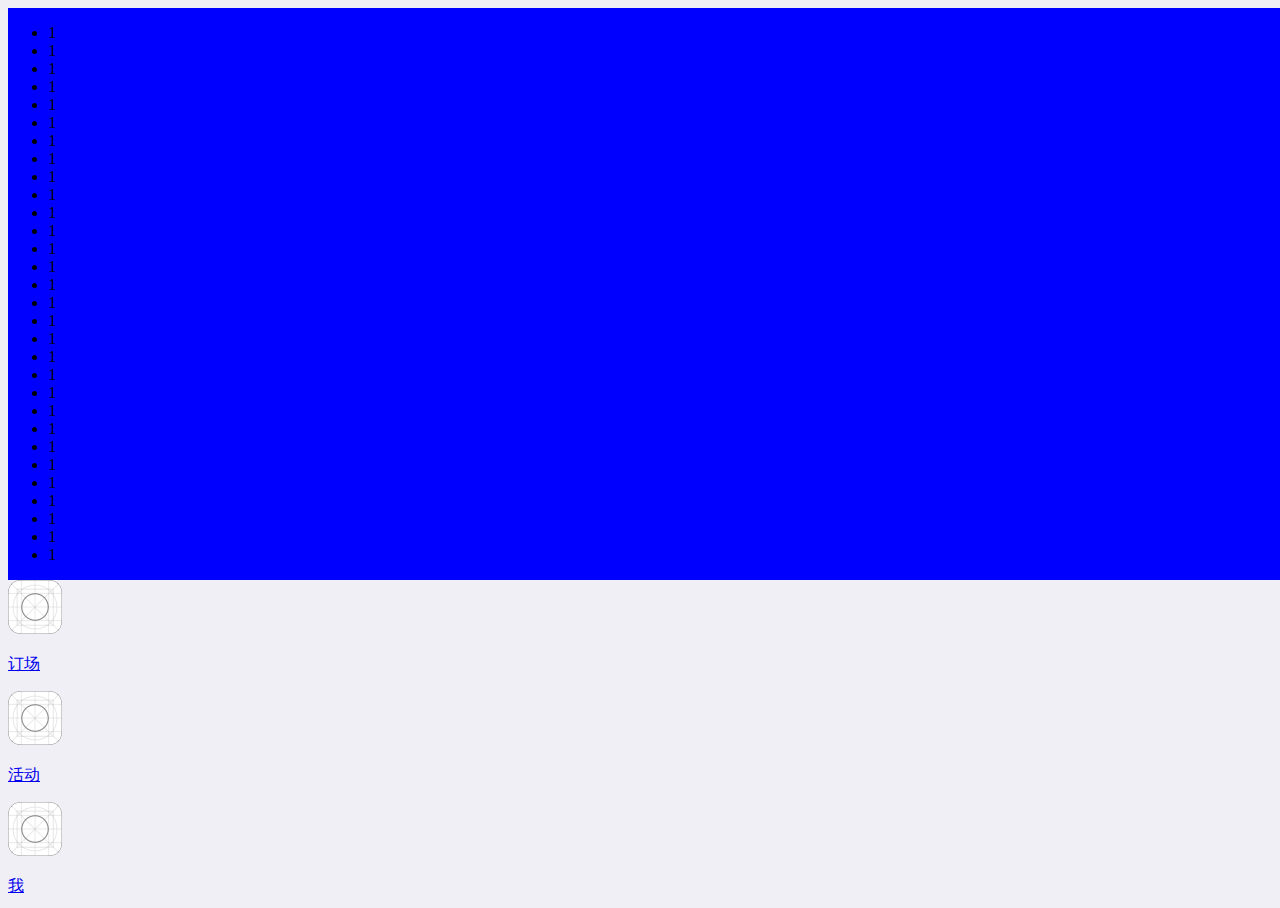
<file: scroll/index.html>
<!DOCTYPE html>
<html lang="en">
<head>
    <meta charset="UTF-8">
    <title>横向滚动</title>
    <meta name="viewport" content="width=device-width,initial-scale=1,user-scalable=0">
    <link rel="stylesheet" href="https://res.wx.qq.com/open/libs/weui/1.1.0/weui.min.css">
    <link rel="stylesheet" href="index.css">
</head>
<body>
    <div class="weui-tab">
        <div class="weui-tab__panel">
            <!-- 内容 begin -->
            <div class="panel">
                <div class="panel-container">
                    <div id="panel-book" class="panel-book">
                        <ul>
                            <li>1</li>
                            <li>1</li>
                            <li>1</li>
                            <li>1</li>
                            <li>1</li>
                            <li>1</li>
                            <li>1</li>
                            <li>1</li>
                            <li>1</li>
                            <li>1</li>
                            <li>1</li>
                            <li>1</li>
                            <li>1</li>
                            <li>1</li>
                            <li>1</li>
                            <li>1</li>
                            <li>1</li>
                            <li>1</li>
                            <li>1</li>
                            <li>1</li>
                            <li>1</li>
                            <li>1</li>
                            <li>1</li>
                            <li>1</li>
                            <li>1</li>
                            <li>1</li>
                            <li>1</li>
                            <li>1</li>
                            <li>1</li>
                            <li>1</li>
                        </ul>
                    </div>
                    <div id="panel-activity" class="panel-activity">活动</div>
                    <div id="panel-personal" class="panel-personal">我</div>
                </div>
            </div>
            <!-- 内容 end -->
        </div>
        <!-- 底部菜单 begin -->
        <div class="weui-tabbar">
            <a href="javascript:;" class="weui-tabbar__item">
                <img src="images/icon_book.png" alt="" class="weui-tabbar__icon weui-bar__item_on">
                <p class="weui-tabbar__label">订场</p>
            </a>
            <a href="javascript:;" class="weui-tabbar__item">
                <img src="images/icon_activity.png" alt="" class="weui-tabbar__icon">
                <p class="weui-tabbar__label">活动</p>
            </a>
            <a href="javascript:;" class="weui-tabbar__item">
                <img src="images/icon_personalInfo.png" alt="" class="weui-tabbar__icon">
                <p class="weui-tabbar__label">我</p>
            </a>
        </div>
        <!-- 底部菜单 end -->
    </div>

<script src="zepto-store.min.js"></script>
<script src="iscroll-probe.min.js"></script>
<!-- <script src="vconsole.min.js"></script> -->
<script src="test.js"></script>

</body>
</html>
</file>
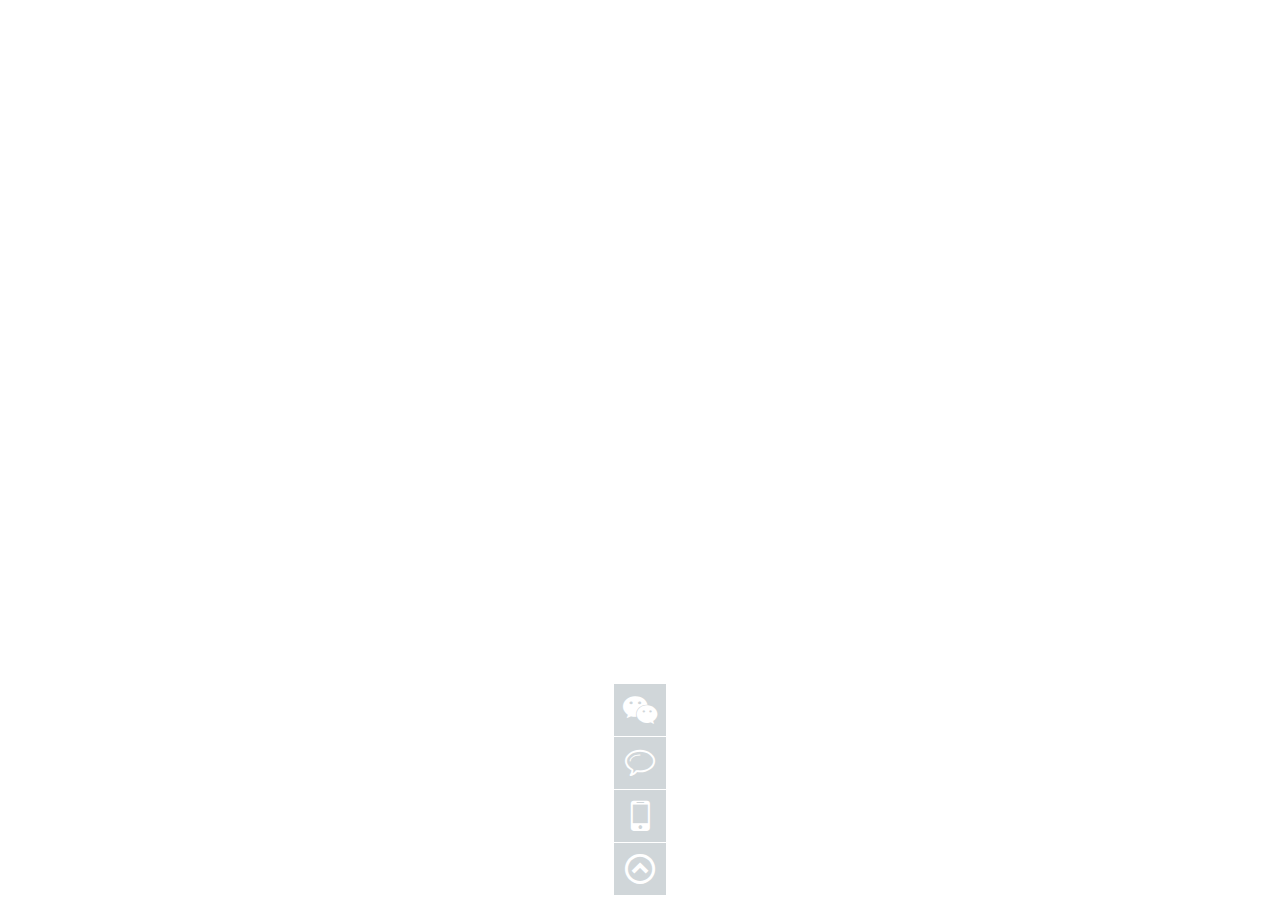
<file: toolbar/toolbar-imooc/index2.html>
<!DOCTYPE html>
<html lang="en">
<head>
    <meta charset="UTF-8">
    <meta name="viewport" content="width=device-width, initial-scale=1.0">
    <meta http-equiv="X-UA-Compatible" content="ie=edge">
    <title>toolbar</title>
    <link rel="stylesheet" href="css/index2.css">
</head>
<body>
    <div class="toolbar">
        <a href="javascript:;" class="toolbar-item">
            <span class="toolbar-btn">
                <i class="toolbar-icon icon-wechat"></i>
                <i class="toolbar-text">公众<br>账号</i>
            </span>
            <span class="toolbar-layer toolbar-layer-weixin"></span>
        </a>
        <a href="javascript:;" class="toolbar-item">
            <span class="toolbar-btn">
                <i class="toolbar-icon icon-comment"></i>
                <i class="toolbar-text">意见<br>反馈</i>
            </span>
        </a>
        <a href="javascript:;" class="toolbar-item">
            <span class="toolbar-btn">
                <i class="toolbar-icon icon-mobile"></i>
                <i class="toolbar-text">app<br>下载</i>
            </span>
            <span class="toolbar-layer toolbar-layer-app"></span>
        </a>
        <a href="javascript:;" class="toolbar-item">
            <span class="toolbar-btn">
                <i class="toolbar-icon icon-circle-up"></i>
                <i class="toolbar-text">返回<br>顶部</i>
            </span>
        </a>
    </div>
</body>
</html>
</file>
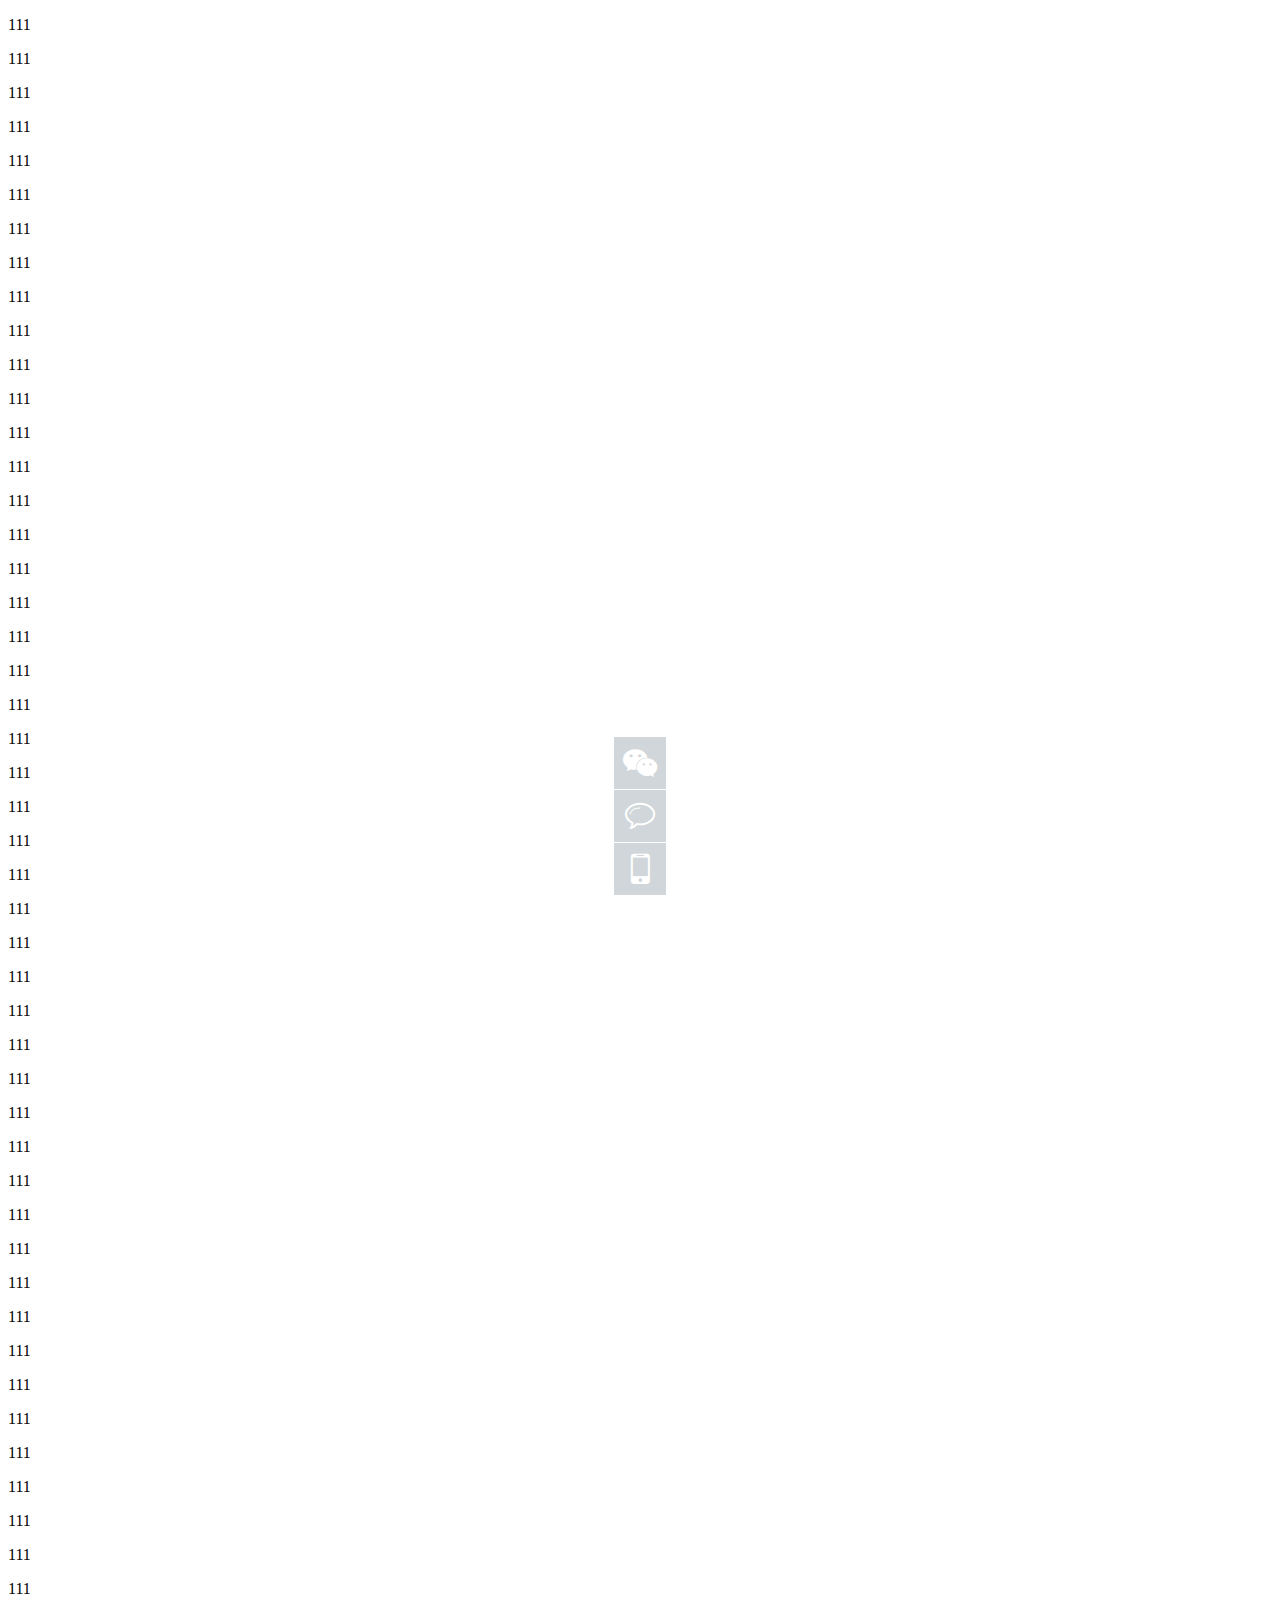
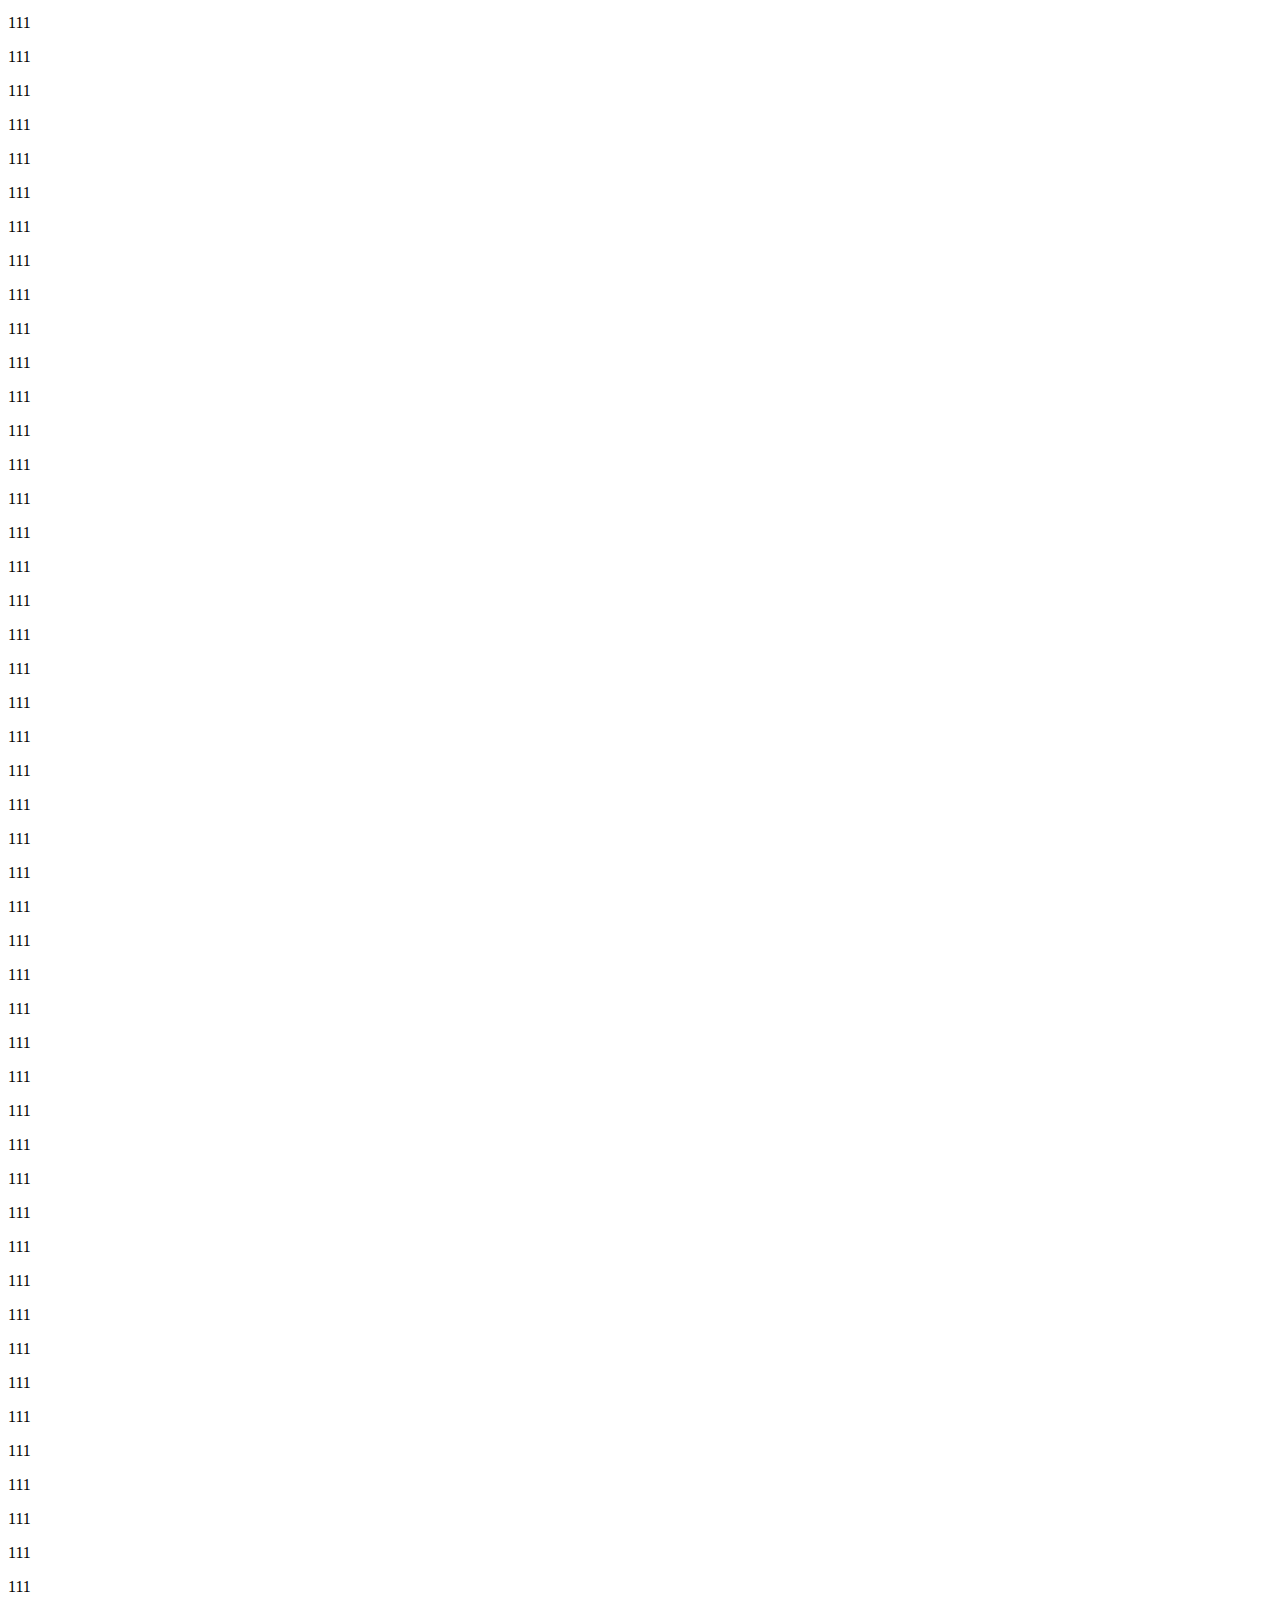
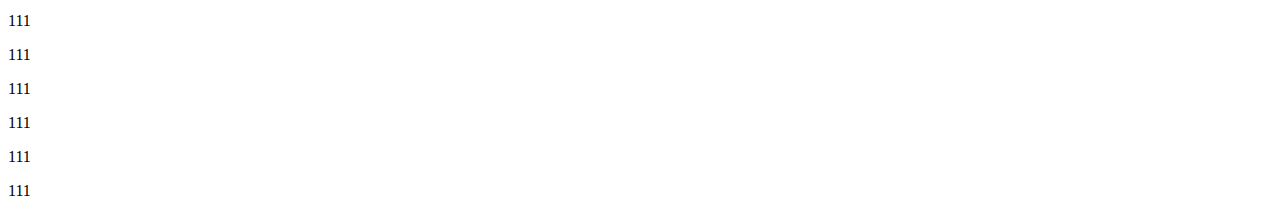
<file: toolbar/toolbar-imooc/index3.html>
<!DOCTYPE html>
<html lang="en">
<head>
    <meta charset="UTF-8">
    <meta name="viewport" content="width=device-width, initial-scale=1.0">
    <meta http-equiv="X-UA-Compatible" content="ie=edge">
    <title>toolbar</title>
    <link rel="stylesheet" href="css/index3.css">
</head>
<body>
    <div class="toolbar">
        <a href="javascript:;" class="toolbar-item toolbar-item-weixin">
            <span class="toolbar-btn"></span>
        </a>
        <a href="javascript:;" class="toolbar-item toolbar-item-feedback">
            <span class="toolbar-btn"></span>
        </a>
        <a href="javascript:;" class="toolbar-item toolbar-item-app">
            <span class="toolbar-btn"></span>
        </a>
        <a id="backTop" href="javascript:;" class="toolbar-item toolbar-item-top">
            <span class="toolbar-btn"></span>
        </a>
    </div>
<div>
    <p>111</p>
    <p>111</p>
    <p>111</p>
    <p>111</p>
    <p>111</p>
    <p>111</p>
    <p>111</p>
    <p>111</p>
    <p>111</p>
    <p>111</p>
    <p>111</p>
    <p>111</p>
    <p>111</p>
    <p>111</p>
    <p>111</p>
    <p>111</p>
    <p>111</p>
    <p>111</p>
    <p>111</p>
    <p>111</p>
    <p>111</p>
    <p>111</p>
    <p>111</p>
    <p>111</p>
    <p>111</p>
    <p>111</p>
    <p>111</p>
    <p>111</p>
    <p>111</p>
    <p>111</p>
    <p>111</p>
    <p>111</p>
    <p>111</p>
    <p>111</p>
    <p>111</p>
    <p>111</p>
    <p>111</p>
    <p>111</p>
    <p>111</p>
    <p>111</p>
    <p>111</p>
    <p>111</p>
    <p>111</p>
    <p>111</p>
    <p>111</p>
    <p>111</p>
    <p>111</p>
    <p>111</p>
    <p>111</p>
    <p>111</p>
    <p>111</p>
    <p>111</p>
    <p>111</p>
    <p>111</p>
    <p>111</p>
    <p>111</p>
    <p>111</p>
    <p>111</p>
    <p>111</p>
    <p>111</p>
    <p>111</p>
    <p>111</p>
    <p>111</p>
    <p>111</p>
    <p>111</p>
    <p>111</p>
    <p>111</p>
    <p>111</p>
    <p>111</p>
    <p>111</p>
    <p>111</p>
    <p>111</p>
    <p>111</p>
    <p>111</p>
    <p>111</p>
    <p>111</p>
    <p>111</p>
    <p>111</p>
    <p>111</p>
    <p>111</p>
    <p>111</p>
    <p>111</p>
    <p>111</p>
    <p>111</p>
    <p>111</p>
    <p>111</p>
    <p>111</p>
    <p>111</p>
    <p>111</p>
    <p>111</p>
    <p>111</p>
    <p>111</p>
    <p>111</p>
    <p>111</p>
    <p>111</p>
    <p>111</p>
    <p>111</p>
    <p>111</p>
    <p>111</p>
    <p>111</p>
</div>

<script src="js/require.js" data-main="js/main"></script>
</body>
</html>
</file>
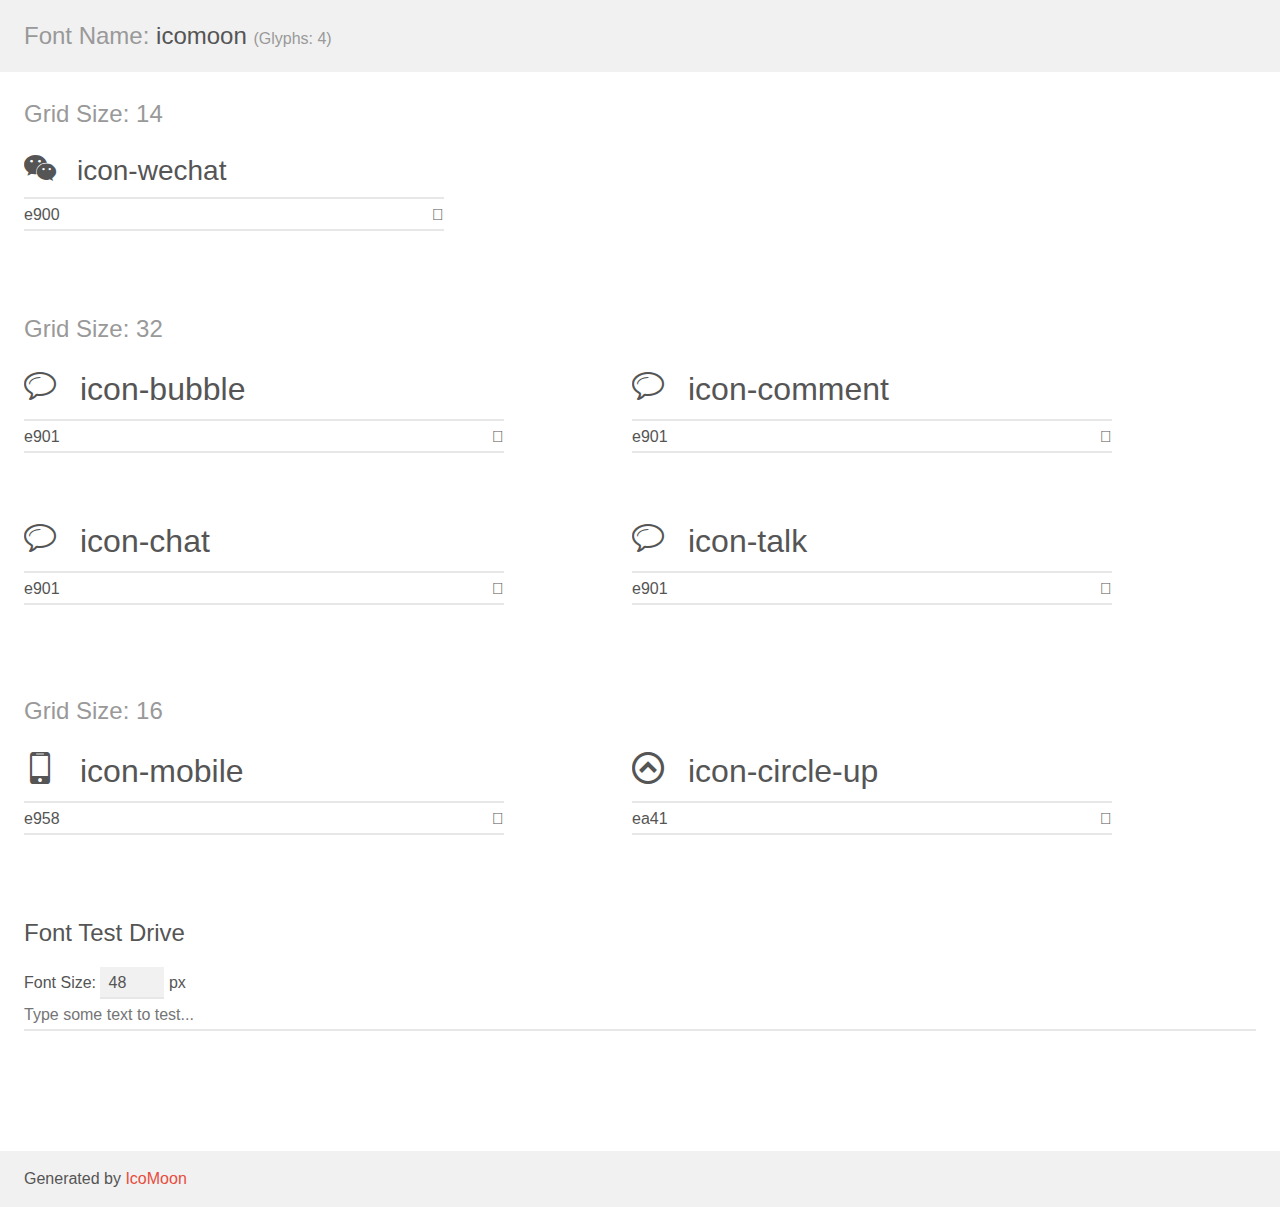
<file: toolbar/toolbar-imooc/img/icomoon/demo.html>
<!doctype html>
<html>
<head>
    <meta charset="utf-8">
    <title>IcoMoon Demo</title>
    <meta name="description" content="An Icon Font Generated By IcoMoon.io">
    <meta name="viewport" content="width=device-width, initial-scale=1">
    <link rel="stylesheet" href="demo-files/demo.css">
    <link rel="stylesheet" href="style.css"></head>
<body>
    <div class="bgc1 clearfix">
        <h1 class="mhmm mvm"><span class="fgc1">Font Name:</span> icomoon <small class="fgc1">(Glyphs:&nbsp;4)</small></h1>
    </div>
    <div class="clearfix mhl ptl">
        <h1 class="mvm mtn fgc1">Grid Size: 14</h1>
        <div class="glyph fs1">
            <div class="clearfix bshadow0 pbs">
                <span class="icon-wechat">
                
                </span>
                <span class="mls"> icon-wechat</span>
            </div>
            <fieldset class="fs0 size1of1 clearfix hidden-false">
                <input type="text" readonly value="e900" class="unit size1of2" />
                <input type="text" maxlength="1" readonly value="&#xe900;" class="unitRight size1of2 talign-right" />
            </fieldset>
            <div class="fs0 bshadow0 clearfix hidden-true">
                <span class="unit pvs fgc1">liga: </span>
                <input type="text" readonly value="" class="liga unitRight" />
            </div>
        </div>
    </div>
    <div class="clearfix mhl ptl">
        <h1 class="mvm mtn fgc1">Grid Size: 32</h1>
        <div class="glyph fs2">
            <div class="clearfix bshadow0 pbs">
                <span class="icon-bubble">
                
                </span>
                <span class="mls"> icon-bubble</span>
            </div>
            <fieldset class="fs0 size1of1 clearfix hidden-false">
                <input type="text" readonly value="e901" class="unit size1of2" />
                <input type="text" maxlength="1" readonly value="&#xe901;" class="unitRight size1of2 talign-right" />
            </fieldset>
            <div class="fs0 bshadow0 clearfix hidden-true">
                <span class="unit pvs fgc1">liga: </span>
                <input type="text" readonly value="" class="liga unitRight" />
            </div>
        </div>
        <div class="glyph fs2">
            <div class="clearfix bshadow0 pbs">
                <span class="icon-comment">
                
                </span>
                <span class="mls"> icon-comment</span>
            </div>
            <fieldset class="fs0 size1of1 clearfix hidden-false">
                <input type="text" readonly value="e901" class="unit size1of2" />
                <input type="text" maxlength="1" readonly value="&#xe901;" class="unitRight size1of2 talign-right" />
            </fieldset>
            <div class="fs0 bshadow0 clearfix hidden-true">
                <span class="unit pvs fgc1">liga: </span>
                <input type="text" readonly value="" class="liga unitRight" />
            </div>
        </div>
        <div class="glyph fs2">
            <div class="clearfix bshadow0 pbs">
                <span class="icon-chat">
                
                </span>
                <span class="mls"> icon-chat</span>
            </div>
            <fieldset class="fs0 size1of1 clearfix hidden-false">
                <input type="text" readonly value="e901" class="unit size1of2" />
                <input type="text" maxlength="1" readonly value="&#xe901;" class="unitRight size1of2 talign-right" />
            </fieldset>
            <div class="fs0 bshadow0 clearfix hidden-true">
                <span class="unit pvs fgc1">liga: </span>
                <input type="text" readonly value="" class="liga unitRight" />
            </div>
        </div>
        <div class="glyph fs2">
            <div class="clearfix bshadow0 pbs">
                <span class="icon-talk">
                
                </span>
                <span class="mls"> icon-talk</span>
            </div>
            <fieldset class="fs0 size1of1 clearfix hidden-false">
                <input type="text" readonly value="e901" class="unit size1of2" />
                <input type="text" maxlength="1" readonly value="&#xe901;" class="unitRight size1of2 talign-right" />
            </fieldset>
            <div class="fs0 bshadow0 clearfix hidden-true">
                <span class="unit pvs fgc1">liga: </span>
                <input type="text" readonly value="" class="liga unitRight" />
            </div>
        </div>
    </div>
    <div class="clearfix mhl ptl">
        <h1 class="mvm mtn fgc1">Grid Size: 16</h1>
        <div class="glyph fs3">
            <div class="clearfix bshadow0 pbs">
                <span class="icon-mobile">
                
                </span>
                <span class="mls"> icon-mobile</span>
            </div>
            <fieldset class="fs0 size1of1 clearfix hidden-false">
                <input type="text" readonly value="e958" class="unit size1of2" />
                <input type="text" maxlength="1" readonly value="&#xe958;" class="unitRight size1of2 talign-right" />
            </fieldset>
            <div class="fs0 bshadow0 clearfix hidden-true">
                <span class="unit pvs fgc1">liga: </span>
                <input type="text" readonly value="mobile, cell-phone" class="liga unitRight" />
            </div>
        </div>
        <div class="glyph fs3">
            <div class="clearfix bshadow0 pbs">
                <span class="icon-circle-up">
                
                </span>
                <span class="mls"> icon-circle-up</span>
            </div>
            <fieldset class="fs0 size1of1 clearfix hidden-false">
                <input type="text" readonly value="ea41" class="unit size1of2" />
                <input type="text" maxlength="1" readonly value="&#xea41;" class="unitRight size1of2 talign-right" />
            </fieldset>
            <div class="fs0 bshadow0 clearfix hidden-true">
                <span class="unit pvs fgc1">liga: </span>
                <input type="text" readonly value="circle-up, up3" class="liga unitRight" />
            </div>
        </div>
    </div>

    <!--[if gt IE 8]><!-->
    <div class="mhl clearfix mbl">
        <h1>Font Test Drive</h1>
        <label>
            Font Size: <input id="fontSize" type="number" class="textbox0 mbm"
            min="8" value="48" />
            px
        </label>
        <input id="testText" type="text" class="phl size1of1 mvl"
        placeholder="Type some text to test..." value=""/>
        <div id="testDrive" class="icon-">&nbsp;
        </div>
    </div>
    <!--<![endif]-->
    <div class="bgc1 clearfix">
        <p class="mhl">Generated by <a href="https://icomoon.io/app">IcoMoon</a></p>
    </div>

    <script src="demo-files/demo.js"></script>
</body>
</html>
</file>
<file: scroll/index.css>
html,body{
    width: 100%;
    height: 100%;
    display: block;
    overflow: hidden;
    background: #f0eff5;
}
.panel{
    width: 100%;
    height: 100%;
    position: relative;
    overflow: hidden;
}
.panel-container{
    display: inline-flex;
}
.panel-book,
.panel-activity,
.panel-personal{
    position: relative;
    overflow: hidden;
}
.panel-book{
    background: blue;
}
.panel-activity{
    background: yellow;
}
.panel-personal{
    background: red;
}
</file>
<file: toolbar/toolbar-imooc/css/index2.css>
@font-face {
  font-family: 'icomoon';
  src: url("fonts/icomoon.eot?46kfwi");
  src: url("fonts/icomoon.eot?46kfwi#iefix") format("embedded-opentype"), url("fonts/icomoon.ttf?46kfwi") format("truetype"), url("fonts/icomoon.woff?46kfwi") format("woff"), url("fonts/icomoon.svg?46kfwi#icomoon") format("svg");
  font-weight: normal;
  font-style: normal; }
[class^="icon-"], [class*=" icon-"] {
  /* use !important to prevent issues with browser extensions that change fonts */
  font-family: 'icomoon' !important;
  speak: none;
  font-style: normal;
  font-weight: normal;
  font-variant: normal;
  text-transform: none;
  line-height: 1;
  /* Better Font Rendering =========== */
  -webkit-font-smoothing: antialiased;
  -moz-osx-font-smoothing: grayscale; }

.icon-wechat:before {
  content: "\e900"; }

.icon-bubble:before {
  content: "\e901"; }

.icon-comment:before {
  content: "\e901"; }

.icon-chat:before {
  content: "\e901"; }

.icon-talk:before {
  content: "\e901"; }

.icon-mobile:before {
  content: "\e958"; }

.icon-circle-up:before {
  content: "\ea41"; }

.toolbar-item, .toolbar-btn, .toolbar-icon, .toolbar-text {
  width: 52px;
  height: 52px; }

.toolbar-icon, .toolbar-text {
  position: absolute;
  left: 0;
  color: #fff;
  text-align: center;
  -webkit-transition: top 1s;
  -moz-transition: top 1s;
  -ms-transition: top 1s;
  -o-transition: top 1s;
  transition: top 1s; }

.toolbar {
  position: fixed;
  left: 50%;
  bottom: 5px;
  margin-left: -26px; }

.toolbar-item {
  position: relative;
  display: block;
  margin-top: 1px; }
  .toolbar-item:hover .toolbar-icon {
    top: -52px; }
  .toolbar-item:hover .toolbar-text {
    top: 0; }
  .toolbar-item:hover .toolbar-layer {
    opacity: 1;
    filter: alpha(opacity=100);
    -webkit-transform: scale(1);
    -moz-transform: scale(1);
    -ms-transform: scale(1);
    -o-transform: scale(1);
    transform: scale(1); }

.toolbar-btn {
  position: absolute;
  left: 0;
  top: 0;
  overflow: hidden; }

.toolbar-icon {
  top: 0;
  background-color: #d0d6d9;
  font-size: 30px;
  line-height: 52px; }

.toolbar-text {
  top: 52px;
  background-color: #98a1a6;
  padding-top: 12px;
  font-size: 12px;
  line-height: 1.2; }

.toolbar-layer {
  position: absolute;
  background-image: url(../img/toolbar_img.png);
  background-repeat: no-repeat;
  right: 46px;
  bottom: -10px;
  width: 172px;
  opacity: 0;
  filter: alpha(opacity=0);
  -webkit-transform-origin: 95% 95%;
  -moz-transform-origin: 95% 95%;
  -ms-transform-origin: 95% 95%;
  -o-transform-origin: 95% 95%;
  transform-origin: 95% 95%;
  -webkit-transform: scale(0.01);
  -moz-transform: scale(0.01);
  -ms-transform: scale(0.01);
  -o-transform: scale(0.01);
  transform: scale(0.01);
  -webkit-transition: all 1s;
  -moz-transition: all 1s;
  -ms-transition: all 1s;
  -o-transition: all 1s;
  transition: all 1s; }

.toolbar-layer-weixin {
  height: 212px;
  background-position: 0 0; }

.toolbar-layer-app {
  height: 194px;
  background-position: 0 -222px; }

/*# sourceMappingURL=index2.css.map */
</file>
<file: toolbar/toolbar-imooc/css/index3.css>
@charset "UTF-8";
@font-face {
  font-family: 'icomoon';
  src: url("fonts/icomoon.eot?46kfwi");
  src: url("fonts/icomoon.eot?46kfwi#iefix") format("embedded-opentype"), url("fonts/icomoon.ttf?46kfwi") format("truetype"), url("fonts/icomoon.woff?46kfwi") format("woff"), url("fonts/icomoon.svg?46kfwi#icomoon") format("svg");
  font-weight: normal;
  font-style: normal; }
[class^="icon-"], .toolbar-btn, [class*=" icon-"] {
  /* use !important to prevent issues with browser extensions that change fonts */
  font-family: 'icomoon' !important;
  speak: none;
  font-style: normal;
  font-weight: normal;
  font-variant: normal;
  text-transform: none;
  line-height: 1;
  /* Better Font Rendering =========== */
  -webkit-font-smoothing: antialiased;
  -moz-osx-font-smoothing: grayscale; }

.icon-wechat:before, .toolbar-item-weixin .toolbar-btn:before {
  content: "\e900"; }

.icon-bubble:before {
  content: "\e901"; }

.icon-comment:before, .toolbar-item-feedback .toolbar-btn:before {
  content: "\e901"; }

.icon-chat:before {
  content: "\e901"; }

.icon-talk:before {
  content: "\e901"; }

.icon-mobile:before, .toolbar-item-app .toolbar-btn:before {
  content: "\e958"; }

.icon-circle-up:before, .toolbar-item-top .toolbar-btn:before {
  content: "\ea41"; }

.toolbar {
  position: fixed;
  left: 50%;
  bottom: 5px;
  margin-left: -26px; }

.toolbar-item {
  position: relative;
  display: block;
  width: 52px;
  height: 52px;
  margin-top: 1px; }
  .toolbar-item:after {
    content: "";
    position: absolute;
    background-image: url(../img/toolbar_img.png);
    background-repeat: no-repeat;
    right: 46px;
    bottom: -10px;
    width: 172px;
    opacity: 0;
    filter: alpha(opacity=0);
    -webkit-transform-origin: 95% 95%;
    -moz-transform-origin: 95% 95%;
    -ms-transform-origin: 95% 95%;
    -o-transform-origin: 95% 95%;
    transform-origin: 95% 95%;
    -webkit-transform: scale(0.01);
    -moz-transform: scale(0.01);
    -ms-transform: scale(0.01);
    -o-transform: scale(0.01);
    transform: scale(0.01);
    -webkit-transition: all 1s;
    -moz-transition: all 1s;
    -ms-transition: all 1s;
    -o-transition: all 1s;
    transition: all 1s; }
  .toolbar-item:hover .toolbar-btn:before {
    top: 52px; }
  .toolbar-item:hover .toolbar-btn:after {
    top: 0; }
  .toolbar-item:hover:after {
    opacity: 1;
    filter: alpha(opacity=100);
    -webkit-transform: scale(1);
    -moz-transform: scale(1);
    -ms-transform: scale(1);
    -o-transform: scale(1);
    transform: scale(1); }

.toolbar-item-weixin .toolbar-btn:after {
  content: "公众\A账号"; }
.toolbar-item-weixin:after {
  content: "";
  height: 212px;
  background-position: 0 0; }

.toolbar-item-feedback .toolbar-btn:after {
  content: "意见\A反馈"; }

.toolbar-item-app .toolbar-btn:after {
  content: "app\A下载"; }
.toolbar-item-app:after {
  content: "";
  height: 194px;
  background-position: 0 -222px; }

.toolbar-item-top .toolbar-btn:after {
  content: "返回\A顶部"; }

.toolbar-btn {
  top: 0;
  overflow: hidden; }
  .toolbar-btn, .toolbar-btn:before, .toolbar-btn:after {
    position: absolute;
    left: 0;
    width: 52px;
    height: 52px; }
  .toolbar-btn:before, .toolbar-btn:after {
    content: "";
    color: #fff;
    text-align: center;
    -webkit-transition: top 1s;
    -moz-transition: top 1s;
    -ms-transition: top 1s;
    -o-transition: top 1s;
    transition: top 1s; }
  .toolbar-btn:before {
    top: 0;
    background-color: #d0d6d9;
    font-size: 30px;
    line-height: 52px; }
  .toolbar-btn:after {
    top: 52px;
    background-color: #98a1a6;
    padding-top: 12px;
    font-size: 12px;
    line-height: 1.2;
    white-space: pre; }

/*# sourceMappingURL=index3.css.map */
</file>
<file: toolbar/toolbar-imooc/img/icomoon/demo-files/demo.css>
body {
  padding: 0;
  margin: 0;
  font-family: sans-serif;
  font-size: 1em;
  line-height: 1.5;
  color: #555;
  background: #fff;
}
h1 {
  font-size: 1.5em;
  font-weight: normal;
}
small {
  font-size: .66666667em;
}
a {
  color: #e74c3c;
  text-decoration: none;
}
a:hover, a:focus {
  box-shadow: 0 1px #e74c3c;
}
.bshadow0, input {
  box-shadow: inset 0 -2px #e7e7e7;
}
input:hover {
  box-shadow: inset 0 -2px #ccc;
}
input, fieldset {
  font-family: sans-serif;
  font-size: 1em;
  margin: 0;
  padding: 0;
  border: 0;
}
input {
  color: inherit;
  line-height: 1.5;
  height: 1.5em;
  padding: .25em 0;
}
input:focus {
  outline: none;
  box-shadow: inset 0 -2px #449fdb;
}
.glyph {
  font-size: 16px;
  width: 15em;
  padding-bottom: 1em;
  margin-right: 4em;
  margin-bottom: 1em;
  float: left;
  overflow: hidden;
}
.liga {
  width: 80%;
  width: calc(100% - 2.5em);
}
.talign-right {
  text-align: right;
}
.talign-center {
  text-align: center;
}
.bgc1 {
  background: #f1f1f1;
}
.fgc1 {
  color: #999;
}
.fgc0 {
  color: #000;
}
p {
  margin-top: 1em;
  margin-bottom: 1em;
}
.mvm {
  margin-top: .75em;
  margin-bottom: .75em;
}
.mtn {
  margin-top: 0;
}
.mtl, .mal {
  margin-top: 1.5em;
}
.mbl, .mal {
  margin-bottom: 1.5em;
}
.mal, .mhl {
  margin-left: 1.5em;
  margin-right: 1.5em;
}
.mhmm {
  margin-left: 1em;
  margin-right: 1em;
}
.mls {
  margin-left: .25em;
}
.ptl {
  padding-top: 1.5em;
}
.pbs, .pvs {
  padding-bottom: .25em;
}
.pvs, .pts {
  padding-top: .25em;
}
.unit {
  float: left;
}
.unitRight {
  float: right;
}
.size1of2 {
  width: 50%;
}
.size1of1 {
  width: 100%;
}
.clearfix:before, .clearfix:after {
  content: " ";
  display: table;
}
.clearfix:after {
  clear: both;
}
.hidden-true {
  display: none;
}
.textbox0 {
  width: 3em;
  background: #f1f1f1;
  padding: .25em .5em;
  line-height: 1.5;
  height: 1.5em;
}
#testDrive {
  display: block;
  padding-top: 24px;
  line-height: 1.5;
}
.fs0 {
  font-size: 16px;
}
.fs1 {
  font-size: 28px;
}
.fs2 {
  font-size: 32px;
}
.fs3 {
  font-size: 32px;
}
</file>
<file: toolbar/toolbar-imooc/img/icomoon/style.css>
@font-face {
  font-family: 'icomoon';
  src:  url('fonts/icomoon.eot?46kfwi');
  src:  url('fonts/icomoon.eot?46kfwi#iefix') format('embedded-opentype'),
    url('fonts/icomoon.ttf?46kfwi') format('truetype'),
    url('fonts/icomoon.woff?46kfwi') format('woff'),
    url('fonts/icomoon.svg?46kfwi#icomoon') format('svg');
  font-weight: normal;
  font-style: normal;
}

[class^="icon-"], [class*=" icon-"] {
  /* use !important to prevent issues with browser extensions that change fonts */
  font-family: 'icomoon' !important;
  speak: none;
  font-style: normal;
  font-weight: normal;
  font-variant: normal;
  text-transform: none;
  line-height: 1;

  /* Better Font Rendering =========== */
  -webkit-font-smoothing: antialiased;
  -moz-osx-font-smoothing: grayscale;
}

.icon-wechat:before {
  content: "\e900";
}
.icon-bubble:before {
  content: "\e901";
}
.icon-comment:before {
  content: "\e901";
}
.icon-chat:before {
  content: "\e901";
}
.icon-talk:before {
  content: "\e901";
}
.icon-mobile:before {
  content: "\e958";
}
.icon-circle-up:before {
  content: "\ea41";
}
</file>
